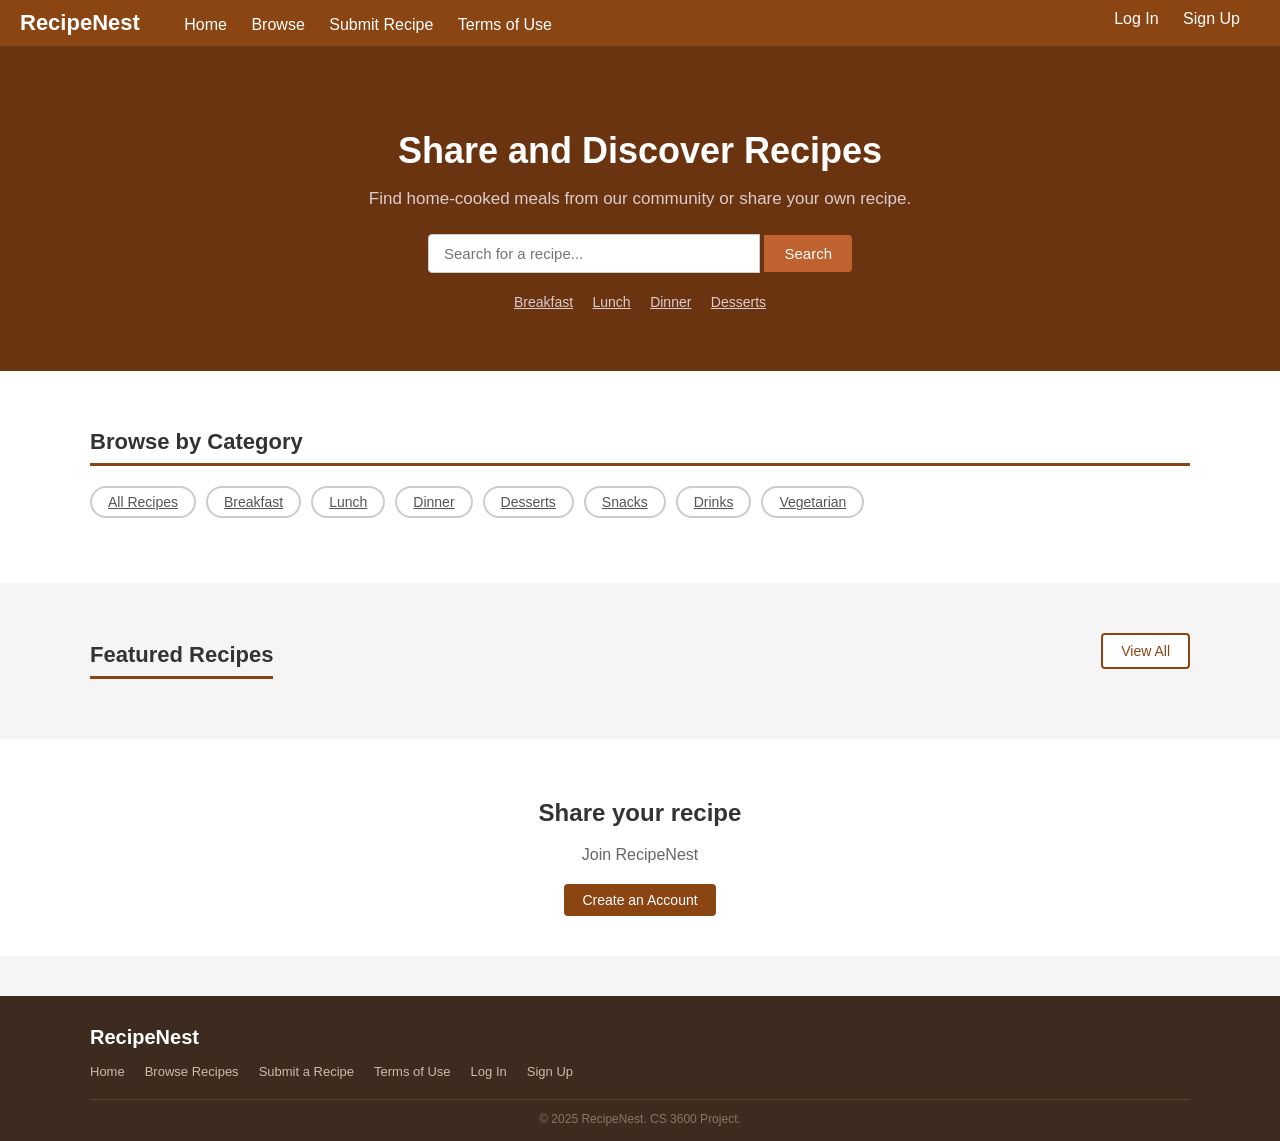
<file: RecipeNest/index.html>
<!DOCTYPE html>
<html lang="en">
<head>
    <meta charset="UTF-8">
    <meta name="viewport" content="width=device-width, initial-scale=1.0">
    <title>RecipeNest - Home</title>
    <link rel="stylesheet" href="css/style.css">
    <script src="js/script.js" defer></script>
</head>
<body>

<div class="navbar">
    <a href="index.html" class="brand">RecipeNest</a>
    <a href="index.html">Home</a>
    <a href="browse.html">Browse</a>
    <a href="submit.html">Submit Recipe</a>
    <a href="terms.html">Terms of Use</a>
    <div class="nav-right" id="navRight">
        <a href="login.html">Log In</a>
        <a href="register.html">Sign Up</a>
    </div>
</div>

<div class="hero">
    <div class="container">
        <h1>Share and Discover Recipes</h1>
        <p>Find home-cooked meals from our community or share your own recipe.</p>
        <input type="text" placeholder="Search for a recipe..." id="heroSearch">
        <button onclick="window.location.href='browse.html'">Search</button>
        <div class="mt-20">
            <a href="browse.html" style="color:#ddcccc; font-size:14px; margin-right:15px;">Breakfast</a>
            <a href="browse.html" style="color:#ddcccc; font-size:14px; margin-right:15px;">Lunch</a>
            <a href="browse.html" style="color:#ddcccc; font-size:14px; margin-right:15px;">Dinner</a>
            <a href="browse.html" style="color:#ddcccc; font-size:14px;">Desserts</a>
        </div>
    </div>
</div>

<div class="section" style="background-color:#fff;">
    <div class="container">
        <h2 class="section-title">Browse by Category</h2>
        <div class="filter-bar">
            <a href="browse.html" class="filter-btn">All Recipes</a>
            <a href="browse.html" class="filter-btn">Breakfast</a>
            <a href="browse.html" class="filter-btn">Lunch</a>
            <a href="browse.html" class="filter-btn">Dinner</a>
            <a href="browse.html" class="filter-btn">Desserts</a>
            <a href="browse.html" class="filter-btn">Snacks</a>
            <a href="browse.html" class="filter-btn">Drinks</a>
            <a href="browse.html" class="filter-btn">Vegetarian</a>
        </div>
    </div>
</div>

<div class="section">
    <div class="container">
        <div style="display:flex; justify-content:space-between; align-items:center; margin-bottom:20px;">
            <h2 class="section-title" style="margin-bottom:0;">Featured Recipes</h2>
            <a href="browse.html" class="btn btn-secondary">View All</a>
        </div>

        <div class="cards-grid" id="featuredRecipesContainer">
        </div>
    </div>
</div>

<div class="section" style="background-color:#fff; text-align:center;">
    <div class="container">
        <h2>Share your recipe</h2>
        <p style="color:#666; margin-bottom:20px;">Join RecipeNest</p>
        <a href="register.html" class="btn btn-primary">Create an Account</a>
    </div>
</div>

<footer>
    <div class="container">
        <div class="footer-brand">RecipeNest</div>
        <div class="footer-links">
            <a href="index.html">Home</a>
            <a href="browse.html">Browse Recipes</a>
            <a href="submit.html">Submit a Recipe</a>
            <a href="terms.html">Terms of Use</a>
            <a href="login.html">Log In</a>
            <a href="register.html">Sign Up</a>
        </div>
        <div class="footer-bottom">
            &copy; 2025 RecipeNest. CS 3600 Project.
        </div>
    </div>
</footer>

</body>
</html>
</file>
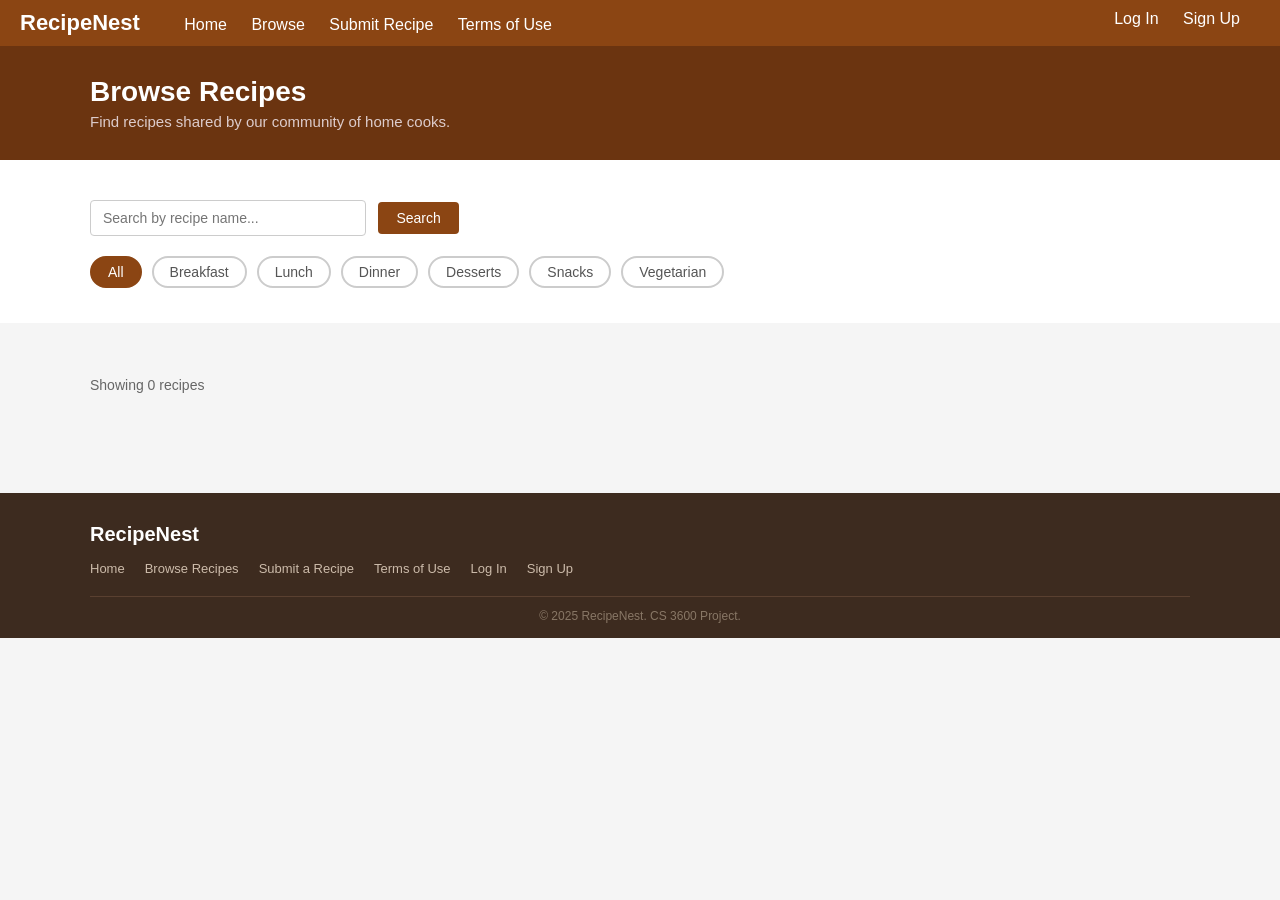
<file: RecipeNest/browse.html>
<!DOCTYPE html>
<html lang="en">
<head>
    <meta charset="UTF-8">
    <meta name="viewport" content="width=device-width, initial-scale=1.0">
    <title>RecipeNest - Browse Recipes</title>
    <link rel="stylesheet" href="css/style.css">
    <script src="js/script.js" defer></script>
</head>
<body>

<div class="navbar">
    <a href="index.html" class="brand">RecipeNest</a>
    <a href="index.html">Home</a>
    <a href="browse.html">Browse</a>
    <a href="submit.html">Submit Recipe</a>
    <a href="terms.html">Terms of Use</a>
    <div class="nav-right" id="navRight">
        <a href="login.html">Log In</a>
        <a href="register.html">Sign Up</a>
    </div>
</div>

<div class="page-header">
    <div class="container">
        <h1>Browse Recipes</h1>
        <p>Find recipes shared by our community of home cooks.</p>
    </div>
</div>

<div class="section" style="background-color:#fff; padding-bottom:10px;">
    <div class="container">

        <div style="margin-bottom:20px;">
            <input type="text" id="searchInput" placeholder="Search by recipe name..." oninput="searchRecipes()" style="padding:9px 12px; font-size:14px; border:1px solid #ccc; border-radius:4px; width:250px;">
            <button onclick="searchRecipes()" class="btn btn-primary" style="margin-left:8px;">Search</button>
        </div>

        <div class="filter-bar">
            <button class="filter-btn active" onclick="filterCategory('All', this)">All</button>
            <button class="filter-btn" onclick="filterCategory('Breakfast', this)">Breakfast</button>
            <button class="filter-btn" onclick="filterCategory('Lunch', this)">Lunch</button>
            <button class="filter-btn" onclick="filterCategory('Dinner', this)">Dinner</button>
            <button class="filter-btn" onclick="filterCategory('Dessert', this)">Desserts</button>
            <button class="filter-btn" onclick="filterCategory('Snack', this)">Snacks</button>
            <button class="filter-btn" onclick="filterCategory('Vegetarian', this)">Vegetarian</button>
        </div>
    </div>
</div>

<div class="section">
    <div class="container">
        <p style="font-size:14px; color:#666; margin-bottom:20px;">Showing <span id="recipeCount">0</span> recipes</p>

        <div class="cards-grid" id="recipesContainer">
        </div>
    </div>
</div>

<footer>
    <div class="container">
        <div class="footer-brand">RecipeNest</div>
        <div class="footer-links">
            <a href="index.html">Home</a>
            <a href="browse.html">Browse Recipes</a>
            <a href="submit.html">Submit a Recipe</a>
            <a href="terms.html">Terms of Use</a>
            <a href="login.html">Log In</a>
            <a href="register.html">Sign Up</a>
        </div>
        <div class="footer-bottom">
            &copy; 2025 RecipeNest. CS 3600 Project.
        </div>
    </div>
</footer>

</body>
</html>
</file>
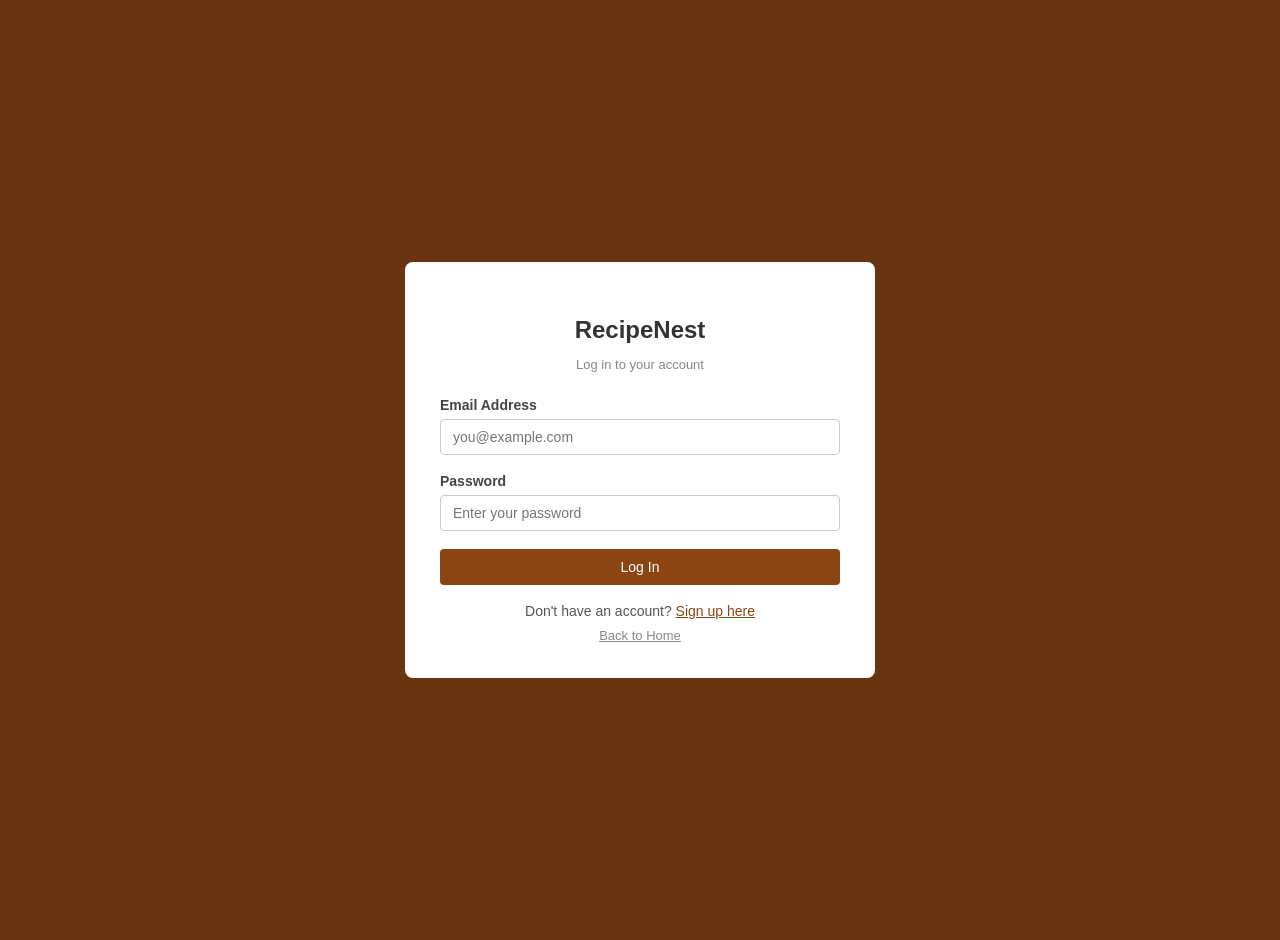
<file: RecipeNest/login.html>
<!DOCTYPE html>
<html lang="en">
<head>
    <meta charset="UTF-8">
    <meta name="viewport" content="width=device-width, initial-scale=1.0">
    <title>RecipeNest - Log In</title>
    <link rel="stylesheet" href="css/style.css">
</head>
<body>

<div class="auth-page">
    <div class="auth-box">

        <h2>RecipeNest</h2>
        <p class="auth-sub">Log in to your account</p>

        <div class="alert alert-error" style="display:none;" id="loginError">
            Invalid email or password. Please try again.
        </div>

        <form onsubmit="return validateLoginForm()">

            <div class="form-group">
                <label for="loginEmail">Email Address</label>
                <input type="email" id="loginEmail" name="email" placeholder="you@example.com">
            </div>

            <div class="form-group">
                <label for="loginPassword">Password</label>
                <input type="password" id="loginPassword" name="password" placeholder="Enter your password">
            </div>

            <button type="submit" class="btn btn-primary" style="width:100%; padding:10px;">Log In</button>

        </form>

        <div class="auth-link">
            Don't have an account? <a href="register.html">Sign up here</a>
        </div>

        <div class="auth-link" style="margin-top:8px;">
            <a href="index.html" style="color:#888; font-size:13px;">Back to Home</a>
        </div>



    </div>
</div>

<script src="js/script.js"></script>
</body>
</html>
</file>
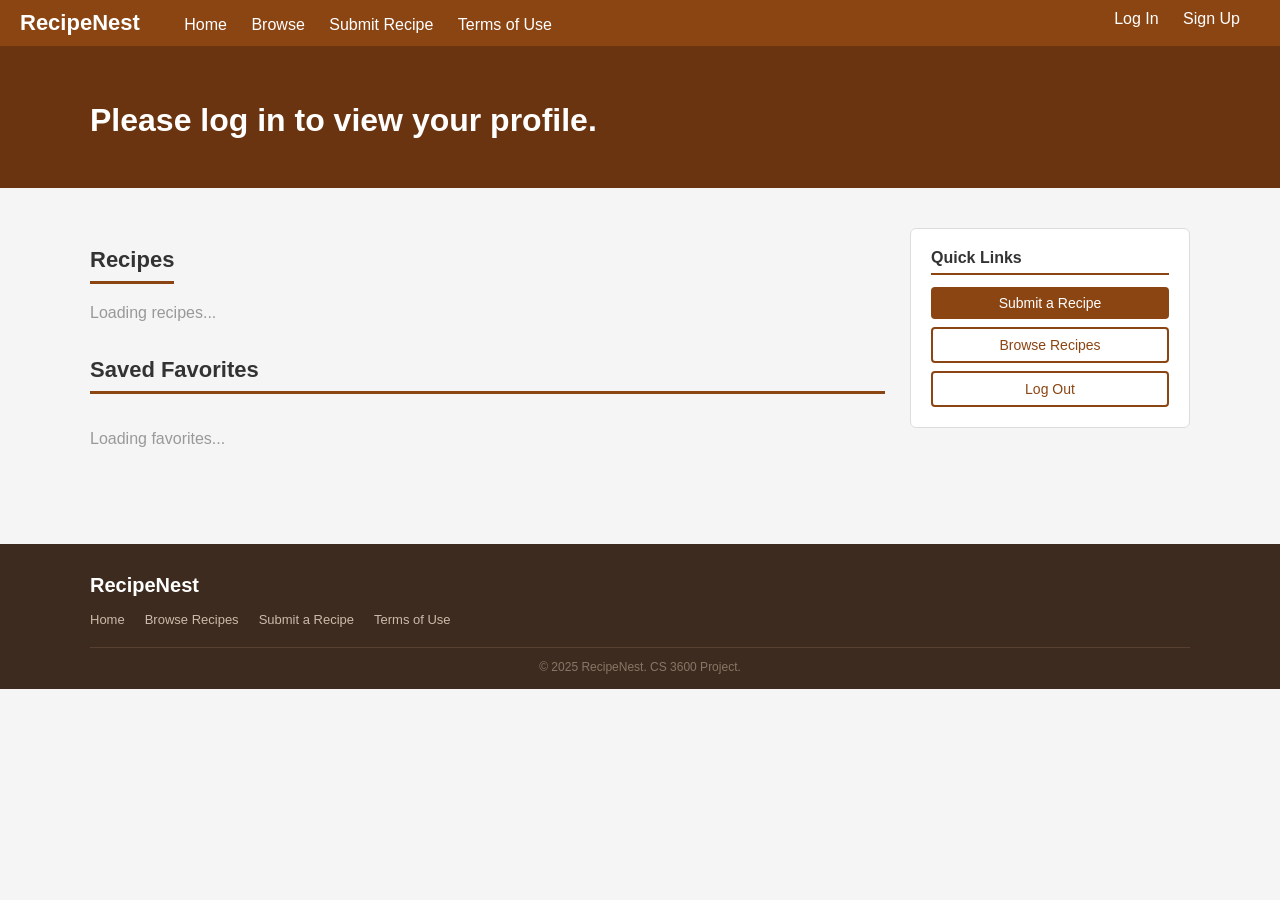
<file: RecipeNest/profile.html>
<!DOCTYPE html>
<html lang="en">
<head>
    <meta charset="UTF-8">
    <meta name="viewport" content="width=device-width, initial-scale=1.0">
    <title id="profilePageTitle">RecipeNest - Profile</title>
    <link rel="stylesheet" href="css/style.css">
    <script src="js/script.js" defer></script>
</head>
<body>

<div class="navbar">
    <a href="index.html" class="brand">RecipeNest</a>
    <a href="index.html">Home</a>
    <a href="browse.html">Browse</a>
    <a href="submit.html">Submit Recipe</a>
    <a href="terms.html">Terms of Use</a>
    <div class="nav-right" id="navRight">
        <a href="login.html">Log In</a>
        <a href="register.html">Sign Up</a>
    </div>
</div>

<div class="profile-header">
    <div class="container">
        <h1 id="profileName">Loading...</h1>
        <p id="profileMeta" style="color:#ddcccc; font-size:14px;"></p>
    </div>
</div>

<div class="section">
    <div class="container">
        <div class="two-col">

            <div class="col-main">

                <div style="display:flex; justify-content:space-between; align-items:center; margin-bottom:20px;">
                    <h2 class="section-title" style="margin-bottom:0;" id="recipesHeading">Recipes</h2>
                    <a href="submit.html" class="btn btn-primary" id="addRecipeBtn" style="display:none;">Add New Recipe</a>
                </div>

                <div id="myRecipesContainer">
                    <p style="color:#999;">Loading recipes...</p>
                </div>

                <h2 class="section-title" style="margin-top:35px;" id="favoritesHeading">Saved Favorites</h2>

                <div class="cards-grid" id="myFavoritesContainer">
                    <p style="color:#999;">Loading favorites...</p>
                </div>

            </div>

            <div class="col-side">
                <div class="sidebar-box" id="sidebarLinks">
                    <h4>Quick Links</h4>
                    <div style="display:flex; flex-direction:column; gap:8px;">
                        <a href="submit.html" class="btn btn-primary" style="text-align:center;">Submit a Recipe</a>
                        <a href="browse.html" class="btn btn-secondary" style="text-align:center;">Browse Recipes</a>
                        <a href="login.html" class="btn btn-secondary" style="text-align:center;" onclick="logout(); return false;">Log Out</a>
                    </div>
                </div>
            </div>

        </div>
    </div>
</div>

<footer>
    <div class="container">
        <div class="footer-brand">RecipeNest</div>
        <div class="footer-links">
            <a href="index.html">Home</a>
            <a href="browse.html">Browse Recipes</a>
            <a href="submit.html">Submit a Recipe</a>
            <a href="terms.html">Terms of Use</a>
        </div>
        <div class="footer-bottom">
            &copy; 2025 RecipeNest. CS 3600 Project.
        </div>
    </div>
</footer>

</body>
</html>
</file>
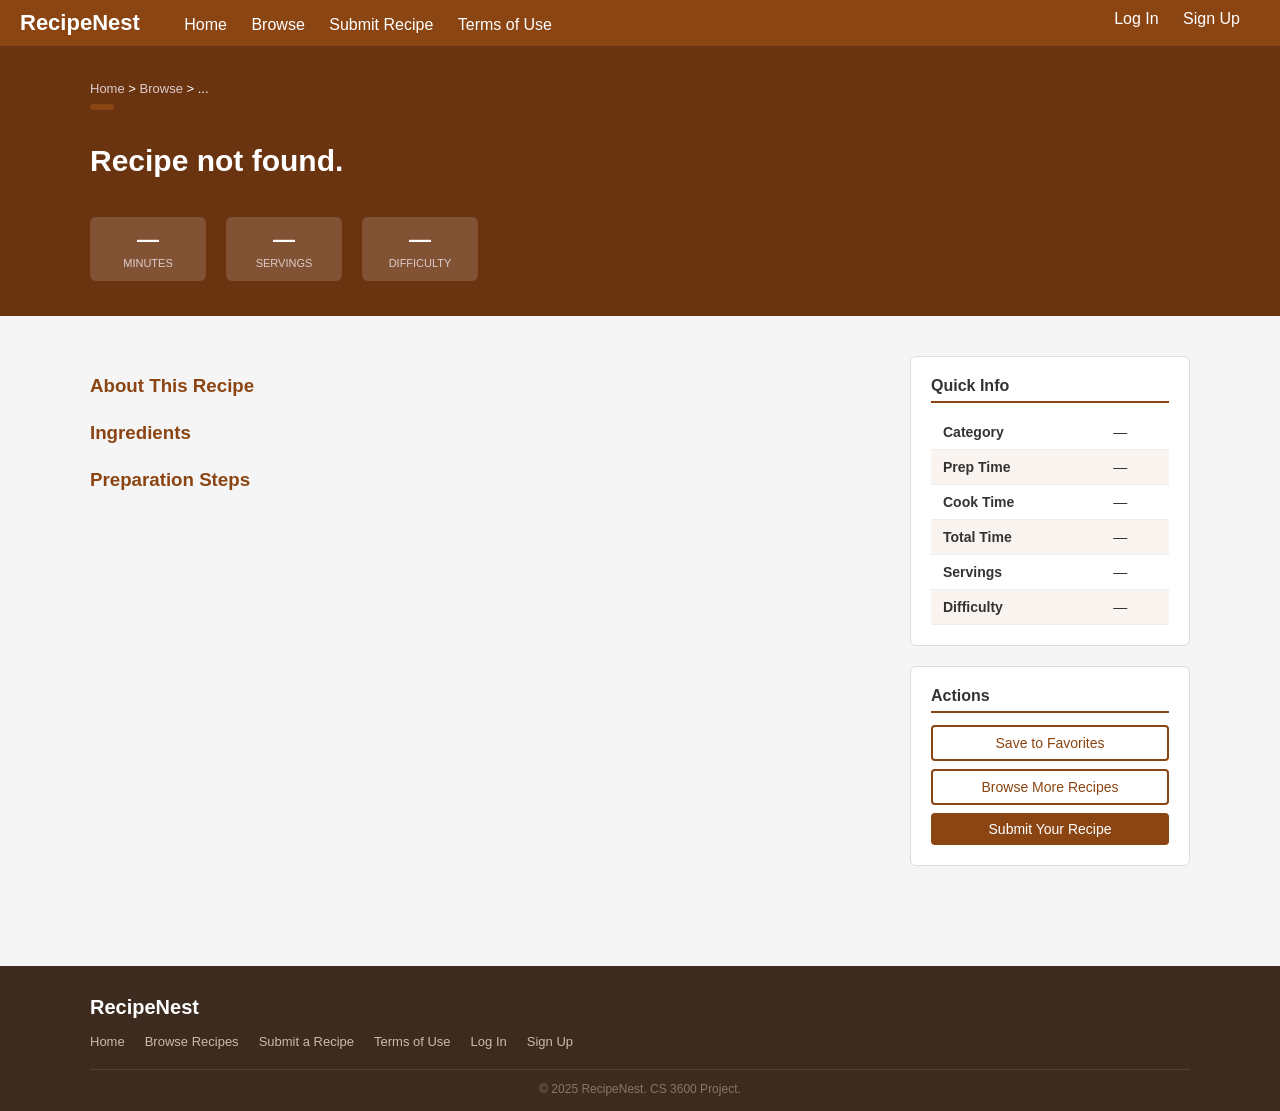
<file: RecipeNest/recipe.html>
<!DOCTYPE html>
<html lang="en">
<head>
    <meta charset="UTF-8">
    <meta name="viewport" content="width=device-width, initial-scale=1.0">
    <title id="pageTitle">RecipeNest</title>
    <link rel="stylesheet" href="css/style.css">
    <script src="js/script.js" defer></script>
</head>
<body>

<div class="navbar">
    <a href="index.html" class="brand">RecipeNest</a>
    <a href="index.html">Home</a>
    <a href="browse.html">Browse</a>
    <a href="submit.html">Submit Recipe</a>
    <a href="terms.html">Terms of Use</a>
    <div class="nav-right" id="navRight">
        <a href="login.html">Log In</a>
        <a href="register.html">Sign Up</a>
    </div>
</div>

<div class="recipe-detail-header">
    <div class="container">
        <div style="font-size:13px; margin-bottom:8px;">
            <a href="index.html" style="color:#ddcccc; text-decoration:none;">Home</a> &gt;
            <a href="browse.html" style="color:#ddcccc; text-decoration:none;">Browse</a> &gt;
            <span id="breadcrumbTitle">...</span>
        </div>
        <div id="recipeCategory" style="font-size:12px; background-color:#8B4513; display:inline-block; padding:3px 12px; border-radius:20px; margin-bottom:10px;"></div>
        <h1 id="recipeTitle">Loading...</h1>
        <div class="meta">
            <span id="recipeAuthor"></span>
            <span id="recipeDate"></span>
        </div>
        <div class="recipe-stats">
            <div class="stat-box">
                <span class="num" id="recipeTotalTime">—</span>
                <span class="label">Minutes</span>
            </div>
            <div class="stat-box">
                <span class="num" id="recipeServings">—</span>
                <span class="label">Servings</span>
            </div>
            <div class="stat-box">
                <span class="num" id="recipeDifficulty">—</span>
                <span class="label">Difficulty</span>
            </div>
        </div>
    </div>
</div>

<div class="section">
    <div class="container">
        <div class="two-col">

            <div class="col-main">
                <h3 style="color:#8B4513; margin-bottom:10px;">About This Recipe</h3>
                <p id="recipeDescription" style="font-size:14px; color:#444; line-height:1.7; margin-bottom:25px;"></p>

                <h3 style="color:#8B4513; margin-bottom:10px;">Ingredients</h3>
                <ul class="ingredients-list" id="recipeIngredients" style="margin-bottom:25px;"></ul>

                <h3 style="color:#8B4513; margin-bottom:15px;">Preparation Steps</h3>
                <ul class="step-list" id="recipeSteps"></ul>
            </div>

            <div class="col-side">
                <div class="sidebar-box">
                    <h4>Quick Info</h4>
                    <table>
                        <tr><td><strong>Category</strong></td><td id="infoCategory">—</td></tr>
                        <tr><td><strong>Prep Time</strong></td><td id="infoPrepTime">—</td></tr>
                        <tr><td><strong>Cook Time</strong></td><td id="infoCookTime">—</td></tr>
                        <tr><td><strong>Total Time</strong></td><td id="infoTotalTime">—</td></tr>
                        <tr><td><strong>Servings</strong></td><td id="infoServings">—</td></tr>
                        <tr><td><strong>Difficulty</strong></td><td id="infoDifficulty">—</td></tr>
                    </table>
                </div>

                <div class="sidebar-box" id="madeByBox" style="display:none;">
                    <h4>Made By</h4>
                    <p style="font-size:15px; font-weight:bold; margin:0 0 10px 0;" id="madeByName"></p>
                    <a id="madeByProfileLink" href="profile.html" class="btn btn-secondary" style="font-size:13px;">View Profile</a>
                </div>

                <div class="sidebar-box">
                    <h4>Actions</h4>
                    <div style="display:flex; flex-direction:column; gap:8px;">
                        <a href="#" id="saveFavBtn" onclick="saveFavoriteFromPage(); return false;" class="btn btn-secondary" style="text-align:center;">Save to Favorites</a>
                        <a href="browse.html" class="btn btn-secondary" style="text-align:center;">Browse More Recipes</a>
                        <a href="submit.html" class="btn btn-primary" style="text-align:center;">Submit Your Recipe</a>
                    </div>
                </div>
            </div>
        </div>
    </div>
</div>

<footer>
    <div class="container">
        <div class="footer-brand">RecipeNest</div>
        <div class="footer-links">
            <a href="index.html">Home</a>
            <a href="browse.html">Browse Recipes</a>
            <a href="submit.html">Submit a Recipe</a>
            <a href="terms.html">Terms of Use</a>
            <a href="login.html">Log In</a>
            <a href="register.html">Sign Up</a>
        </div>
        <div class="footer-bottom">
            &copy; 2025 RecipeNest. CS 3600 Project.
        </div>
    </div>
</footer>

</body>
</html>
</file>
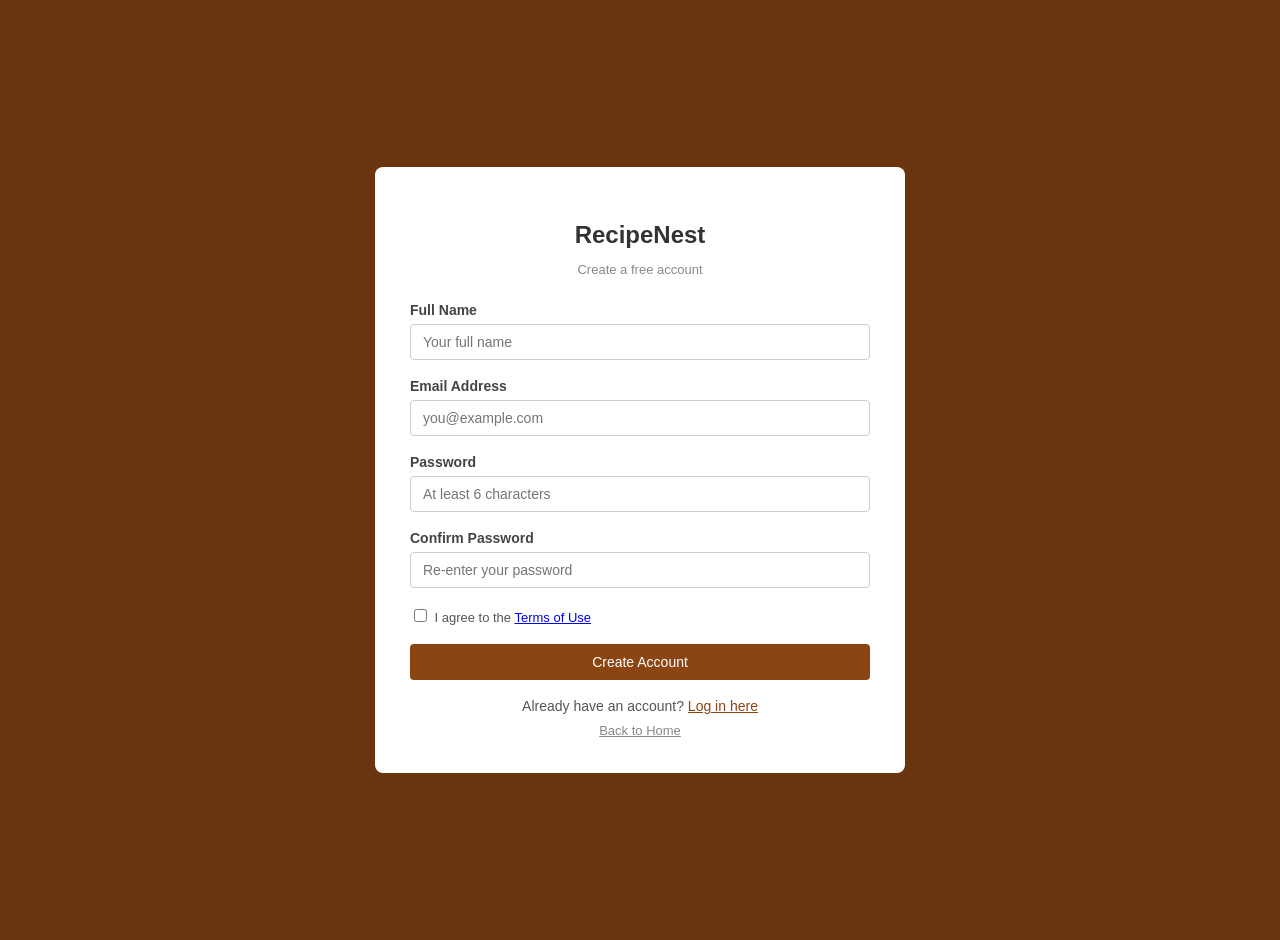
<file: RecipeNest/register.html>
<!DOCTYPE html>
<html lang="en">
<head>
    <meta charset="UTF-8">
    <meta name="viewport" content="width=device-width, initial-scale=1.0">
    <title>RecipeNest - Sign Up</title>
    <link rel="stylesheet" href="css/style.css">
</head>
<body>

<div class="auth-page">
    <div class="auth-box" style="max-width:460px;">

        <h2>RecipeNest</h2>
        <p class="auth-sub">Create a free account</p>

        <form onsubmit="return validateRegisterForm()">

            <div class="form-group">
                <label for="regName">Full Name</label>
                <input type="text" id="regName" name="name" placeholder="Your full name">
            </div>

            <div class="form-group">
                <label for="regEmail">Email Address</label>
                <input type="email" id="regEmail" name="email" placeholder="you@example.com">
            </div>

            <div class="form-group">
                <label for="regPassword">Password</label>
                <input type="password" id="regPassword" name="password" placeholder="At least 6 characters">
            </div>

            <div class="form-group">
                <label for="regConfirm">Confirm Password</label>
                <input type="password" id="regConfirm" name="confirm_password" placeholder="Re-enter your password">
            </div>

            <div style="margin-bottom:18px;">
                <input type="checkbox" id="agreeTerms" name="agreeTerms">
                <label for="agreeTerms" style="font-size:13px; color:#555;">
                    I agree to the <a href="terms.html">Terms of Use</a>
                </label>
            </div>

            <button type="submit" class="btn btn-primary" style="width:100%; padding:10px;">Create Account</button>

        </form>

        <div class="auth-link">
            Already have an account? <a href="login.html">Log in here</a>
        </div>

        <div class="auth-link" style="margin-top:8px;">
            <a href="index.html" style="color:#888; font-size:13px;">Back to Home</a>
        </div>



    </div>
</div>

<script src="js/script.js"></script>
</body>
</html>
</file>
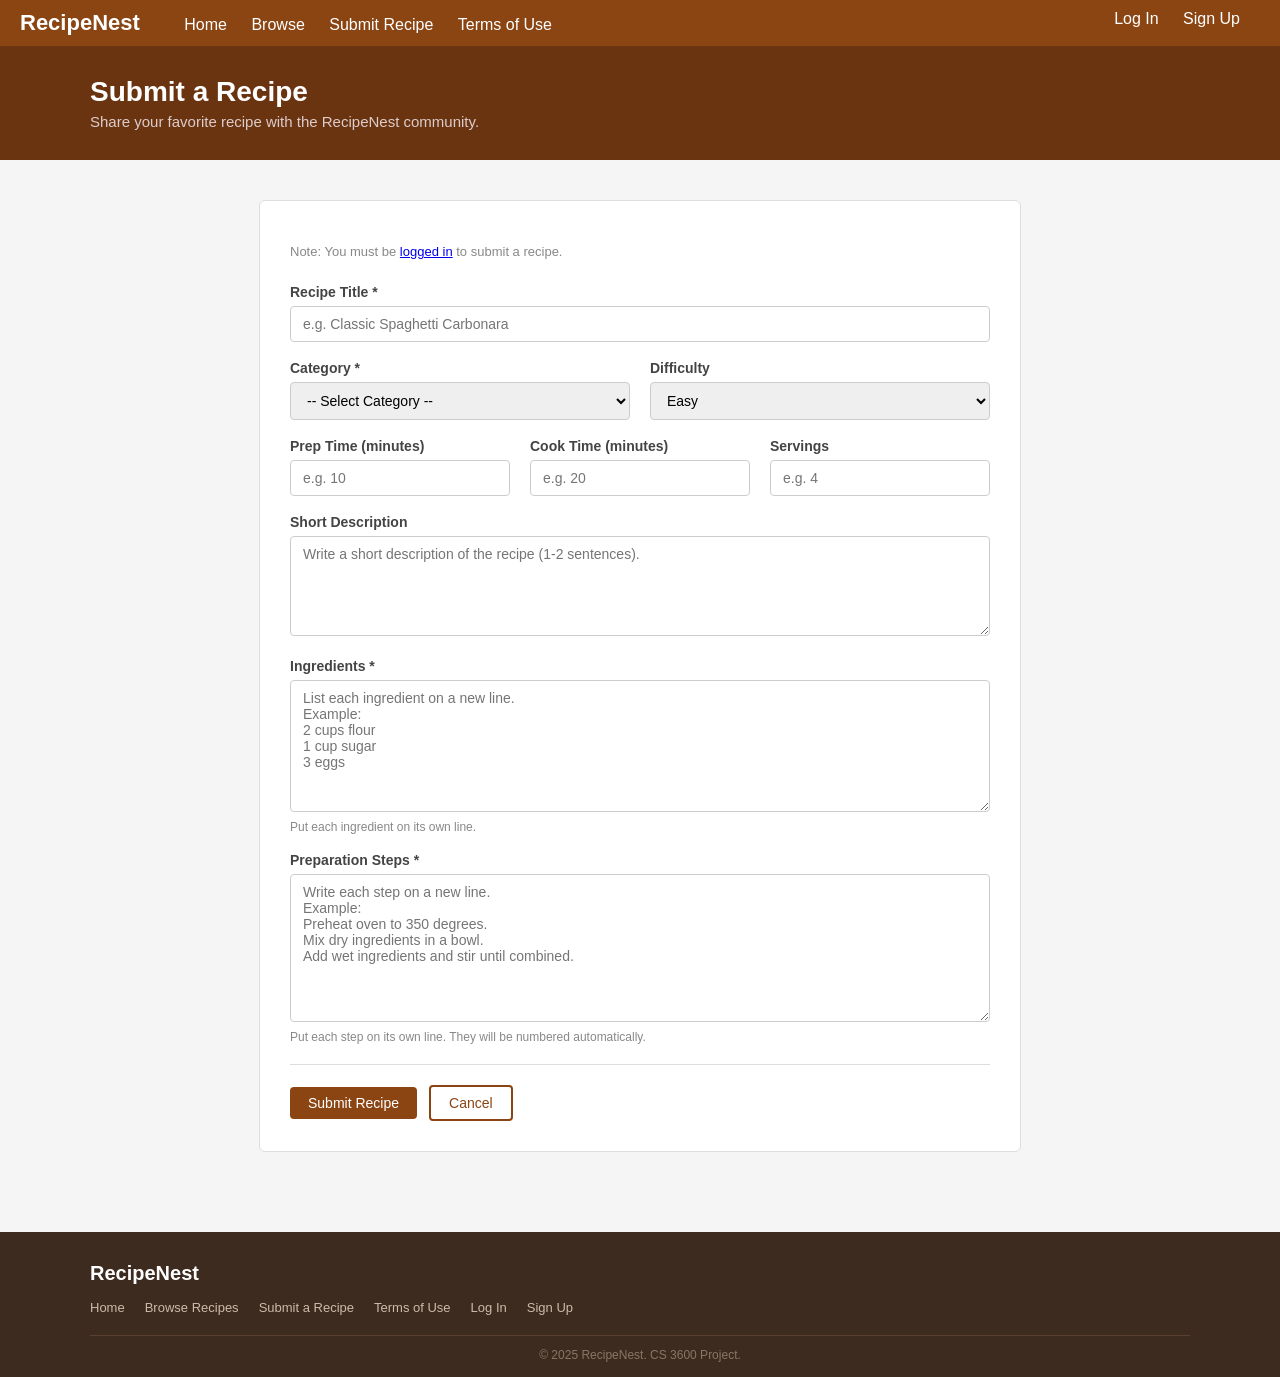
<file: RecipeNest/submit.html>
<!DOCTYPE html>
<html lang="en">
<head>
    <meta charset="UTF-8">
    <meta name="viewport" content="width=device-width, initial-scale=1.0">
    <title>RecipeNest - Submit a Recipe</title>
    <link rel="stylesheet" href="css/style.css">
</head>
<body>

<div class="navbar">
    <a href="index.html" class="brand">RecipeNest</a>
    <a href="index.html">Home</a>
    <a href="browse.html">Browse</a>
    <a href="submit.html">Submit Recipe</a>
    <a href="terms.html">Terms of Use</a>
    <div class="nav-right" id="navRight">
        <a href="login.html">Log In</a>
        <a href="register.html">Sign Up</a>
    </div>
</div>

<div class="page-header">
    <div class="container">
        <h1>Submit a Recipe</h1>
        <p>Share your favorite recipe with the RecipeNest community.</p>
    </div>
</div>

<div class="section">
    <div class="container">

        <div class="alert alert-success" style="display:none;" id="successMsg">
            Your recipe has been submitted! It will be reviewed and posted shortly.
        </div>

        <div class="form-wrapper">
            <p style="font-size:13px; color:#888; margin-bottom:25px;">
                Note: You must be <a href="login.html">logged in</a> to submit a recipe.
            </p>

            <form onsubmit="return validateRecipeForm()">

                <div class="form-group">
                    <label for="recipeTitle">Recipe Title *</label>
                    <input type="text" id="recipeTitle" name="recipeTitle" placeholder="e.g. Classic Spaghetti Carbonara">
                </div>

                <div class="form-row">
                    <div class="form-group">
                        <label for="recipeCategory">Category *</label>
                        <select id="recipeCategory" name="recipeCategory">
                            <option value="">-- Select Category --</option>
                            <option value="Breakfast">Breakfast</option>
                            <option value="Lunch">Lunch</option>
                            <option value="Dinner">Dinner</option>
                            <option value="Dessert">Dessert</option>
                            <option value="Snack">Snack</option>
                            <option value="Drink">Drink</option>
                            <option value="Vegetarian">Vegetarian</option>
                        </select>
                    </div>
                    <div class="form-group">
                        <label for="recipeDifficulty">Difficulty</label>
                        <select id="recipeDifficulty" name="recipeDifficulty">
                            <option value="Easy">Easy</option>
                            <option value="Medium">Medium</option>
                            <option value="Hard">Hard</option>
                        </select>
                    </div>
                </div>

                <div class="form-row">
                    <div class="form-group">
                        <label for="prepTime">Prep Time (minutes)</label>
                        <input type="number" id="prepTime" name="prepTime" placeholder="e.g. 10" min="0">
                    </div>
                    <div class="form-group">
                        <label for="cookTime">Cook Time (minutes)</label>
                        <input type="number" id="cookTime" name="cookTime" placeholder="e.g. 20" min="0">
                    </div>
                    <div class="form-group">
                        <label for="servings">Servings</label>
                        <input type="number" id="servings" name="servings" placeholder="e.g. 4" min="1">
                    </div>
                </div>

                <div class="form-group">
                    <label for="recipeDescription">Short Description</label>
                    <textarea id="recipeDescription" name="recipeDescription" rows="3" placeholder="Write a short description of the recipe (1-2 sentences)."></textarea>
                </div>

                <div class="form-group">
                    <label for="recipeIngredients">Ingredients *</label>
                    <textarea id="recipeIngredients" name="recipeIngredients" rows="7" placeholder="List each ingredient on a new line.&#10;Example:&#10;2 cups flour&#10;1 cup sugar&#10;3 eggs"></textarea>
                    <div class="form-note">Put each ingredient on its own line.</div>
                </div>

                <div class="form-group">
                    <label for="recipeSteps">Preparation Steps *</label>
                    <textarea id="recipeSteps" name="recipeSteps" rows="8" placeholder="Write each step on a new line.&#10;Example:&#10;Preheat oven to 350 degrees.&#10;Mix dry ingredients in a bowl.&#10;Add wet ingredients and stir until combined."></textarea>
                    <div class="form-note">Put each step on its own line. They will be numbered automatically.</div>
                </div>

                <hr>

                <div style="display:flex; gap:12px; align-items:center;">
                    <button type="submit" class="btn btn-primary">Submit Recipe</button>
                    <a href="browse.html" class="btn btn-secondary">Cancel</a>
                </div>

            </form>
        </div>
    </div>
</div>

<footer>
    <div class="container">
        <div class="footer-brand">RecipeNest</div>
        <div class="footer-links">
            <a href="index.html">Home</a>
            <a href="browse.html">Browse Recipes</a>
            <a href="submit.html">Submit a Recipe</a>
            <a href="terms.html">Terms of Use</a>
            <a href="login.html">Log In</a>
            <a href="register.html">Sign Up</a>
        </div>
        <div class="footer-bottom">
            &copy; 2025 RecipeNest. CS 3600 Project.
        </div>
    </div>
</footer>

<script src="js/script.js"></script>
</body>
</html>
</file>
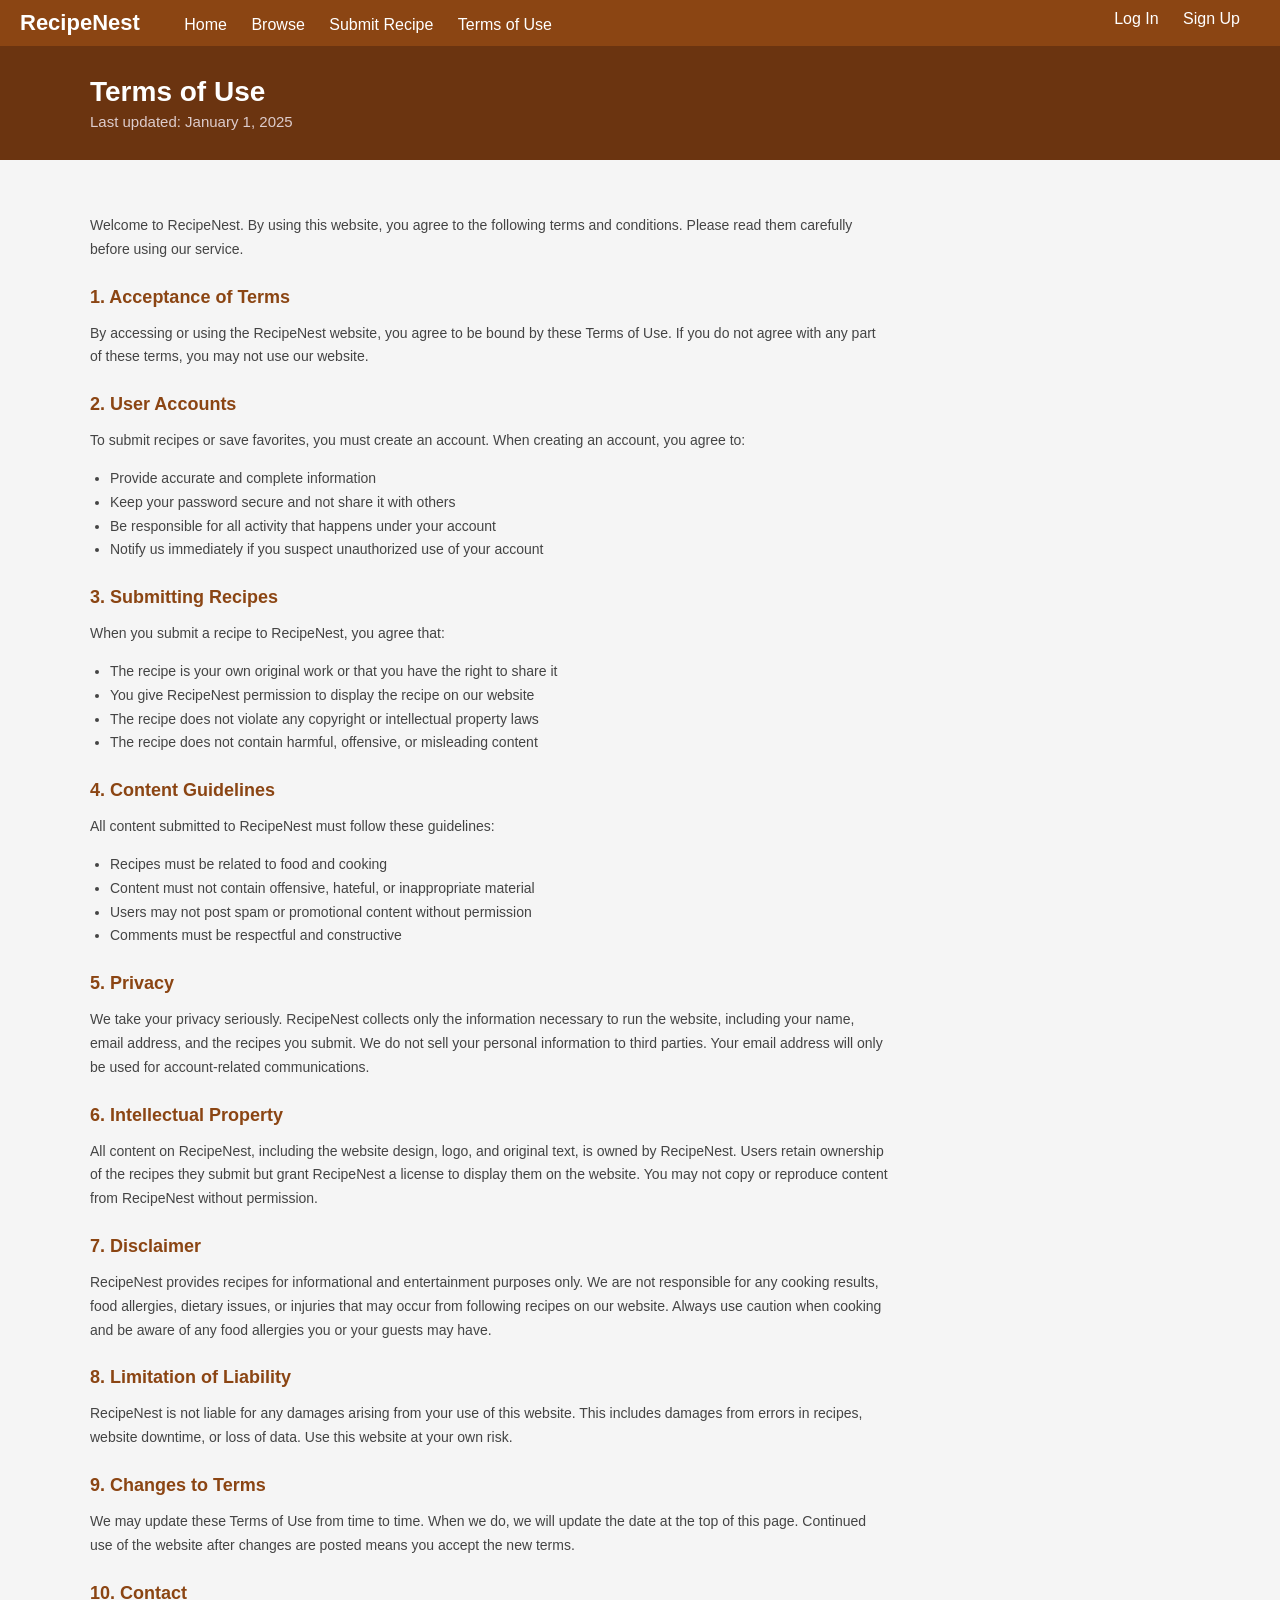
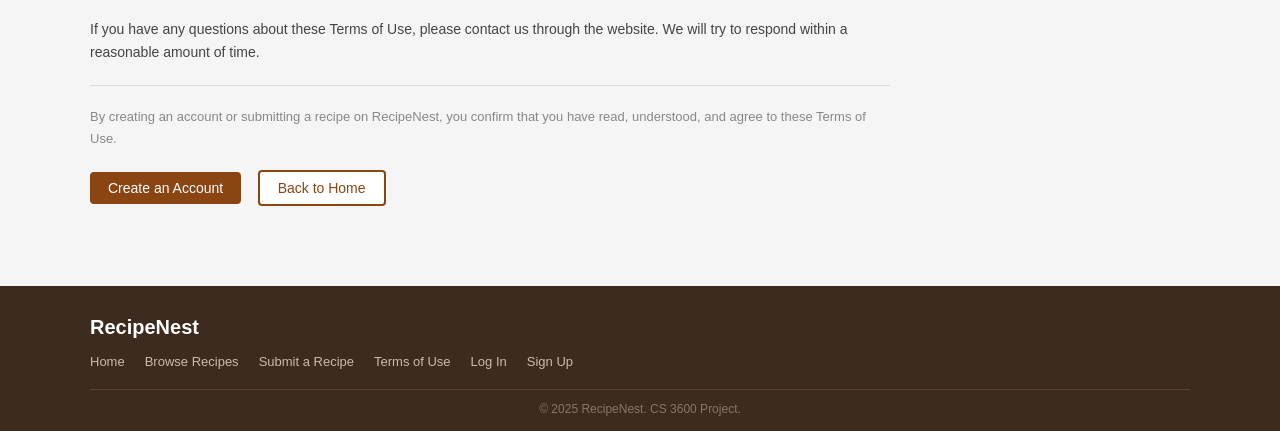
<file: RecipeNest/terms.html>
<!DOCTYPE html>
<html lang="en">
<head>
    <meta charset="UTF-8">
    <meta name="viewport" content="width=device-width, initial-scale=1.0">
    <title>RecipeNest - Terms of Use</title>
    <link rel="stylesheet" href="css/style.css">
</head>
<body>

<div class="navbar">
    <a href="index.html" class="brand">RecipeNest</a>
    <a href="index.html">Home</a>
    <a href="browse.html">Browse</a>
    <a href="submit.html">Submit Recipe</a>
    <a href="terms.html">Terms of Use</a>
    <div class="nav-right" id="navRight">
        <a href="login.html">Log In</a>
        <a href="register.html">Sign Up</a>
    </div>
</div>

<div class="page-header">
    <div class="container">
        <h1>Terms of Use</h1>
        <p>Last updated: January 1, 2025</p>
    </div>
</div>

<div class="section">
    <div class="container">
        <div style="max-width:800px;">

            <div class="terms-content">

                <p>Welcome to RecipeNest. By using this website, you agree to the following terms and conditions. Please read them carefully before using our service.</p>

                <h2>1. Acceptance of Terms</h2>
                <p>By accessing or using the RecipeNest website, you agree to be bound by these Terms of Use. If you do not agree with any part of these terms, you may not use our website.</p>

                <h2>2. User Accounts</h2>
                <p>To submit recipes or save favorites, you must create an account. When creating an account, you agree to:</p>
                <ul>
                    <li>Provide accurate and complete information</li>
                    <li>Keep your password secure and not share it with others</li>
                    <li>Be responsible for all activity that happens under your account</li>
                    <li>Notify us immediately if you suspect unauthorized use of your account</li>
                </ul>

                <h2>3. Submitting Recipes</h2>
                <p>When you submit a recipe to RecipeNest, you agree that:</p>
                <ul>
                    <li>The recipe is your own original work or that you have the right to share it</li>
                    <li>You give RecipeNest permission to display the recipe on our website</li>
                    <li>The recipe does not violate any copyright or intellectual property laws</li>
                    <li>The recipe does not contain harmful, offensive, or misleading content</li>
                </ul>

                <h2>4. Content Guidelines</h2>
                <p>All content submitted to RecipeNest must follow these guidelines:</p>
                <ul>
                    <li>Recipes must be related to food and cooking</li>
                    <li>Content must not contain offensive, hateful, or inappropriate material</li>
                    <li>Users may not post spam or promotional content without permission</li>
                    <li>Comments must be respectful and constructive</li>
                </ul>

                <h2>5. Privacy</h2>
                <p>We take your privacy seriously. RecipeNest collects only the information necessary to run the website, including your name, email address, and the recipes you submit. We do not sell your personal information to third parties. Your email address will only be used for account-related communications.</p>

                <h2>6. Intellectual Property</h2>
                <p>All content on RecipeNest, including the website design, logo, and original text, is owned by RecipeNest. Users retain ownership of the recipes they submit but grant RecipeNest a license to display them on the website. You may not copy or reproduce content from RecipeNest without permission.</p>

                <h2>7. Disclaimer</h2>
                <p>RecipeNest provides recipes for informational and entertainment purposes only. We are not responsible for any cooking results, food allergies, dietary issues, or injuries that may occur from following recipes on our website. Always use caution when cooking and be aware of any food allergies you or your guests may have.</p>

                <h2>8. Limitation of Liability</h2>
                <p>RecipeNest is not liable for any damages arising from your use of this website. This includes damages from errors in recipes, website downtime, or loss of data. Use this website at your own risk.</p>

                <h2>9. Changes to Terms</h2>
                <p>We may update these Terms of Use from time to time. When we do, we will update the date at the top of this page. Continued use of the website after changes are posted means you accept the new terms.</p>

                <h2>10. Contact</h2>
                <p>If you have any questions about these Terms of Use, please contact us through the website. We will try to respond within a reasonable amount of time.</p>

                <hr>

                <p style="font-size:13px; color:#888;">By creating an account or submitting a recipe on RecipeNest, you confirm that you have read, understood, and agree to these Terms of Use.</p>

                <div class="mt-20">
                    <a href="register.html" class="btn btn-primary">Create an Account</a>
                    <a href="index.html" class="btn btn-secondary" style="margin-left:12px;">Back to Home</a>
                </div>

            </div>
        </div>
    </div>
</div>

<footer>
    <div class="container">
        <div class="footer-brand">RecipeNest</div>
        <div class="footer-links">
            <a href="index.html">Home</a>
            <a href="browse.html">Browse Recipes</a>
            <a href="submit.html">Submit a Recipe</a>
            <a href="terms.html">Terms of Use</a>
            <a href="login.html">Log In</a>
            <a href="register.html">Sign Up</a>
        </div>
        <div class="footer-bottom">
            &copy; 2025 RecipeNest. CS 3600 Project.
        </div>
    </div>
</footer>

<script src="js/script.js"></script>
</body>
</html>
</file>
<file: RecipeNest/css/style.css>
body {
    font-family: Arial, sans-serif;
    margin: 0;
    padding: 0;
    background-color: #f5f5f5;
    color: #333333;
}

.navbar {
    background-color: #8B4513;
    padding: 10px 20px;
}

.navbar a {
    color: white;
    text-decoration: none;
    margin-right: 20px;
    font-size: 16px;
}

.navbar a:hover {
    text-decoration: underline;
}

.navbar .brand {
    font-size: 22px;
    font-weight: bold;
    margin-right: 40px;
}

.navbar .nav-right {
    float: right;
}

.navbar::after {
    content: "";
    display: table;
    clear: both;
}

.page-header {
    background-color: #6B3410;
    color: white;
    padding: 30px 20px;
}

.page-header h1 {
    margin: 0 0 5px 0;
    font-size: 28px;
}

.page-header p {
    margin: 0;
    font-size: 15px;
    color: #ddcccc;
}

.container {
    width: 90%;
    max-width: 1100px;
    margin: 0 auto;
}

.hero {
    background-color: #6B3410;
    color: white;
    padding: 60px 20px;
    text-align: center;
}

.hero h1 {
    font-size: 36px;
    margin-bottom: 10px;
}

.hero p {
    font-size: 17px;
    margin-bottom: 25px;
    color: #ddcccc;
}

.hero input[type="text"] {
    padding: 10px 15px;
    width: 300px;
    font-size: 15px;
    border: 1px solid #ccc;
    border-radius: 4px 0 0 4px;
}

.hero button {
    padding: 10px 20px;
    background-color: #c0622f;
    color: white;
    border: none;
    font-size: 15px;
    cursor: pointer;
    border-radius: 0 4px 4px 0;
}

.hero button:hover {
    background-color: #9e4e22;
}

.btn {
    display: inline-block;
    padding: 8px 18px;
    font-size: 14px;
    cursor: pointer;
    border-radius: 4px;
    text-decoration: none;
    border: none;
}

.btn-primary {
    background-color: #8B4513;
    color: white;
}

.btn-primary:hover {
    background-color: #6B3410;
    color: white;
}

.btn-secondary {
    background-color: white;
    color: #8B4513;
    border: 2px solid #8B4513;
}

.btn-secondary:hover {
    background-color: #8B4513;
    color: white;
}

.section {
    padding: 40px 20px;
}

.section-title {
    font-size: 22px;
    color: #333333;
    margin-bottom: 20px;
    border-bottom: 3px solid #8B4513;
    padding-bottom: 8px;
}

.cards-grid {
    display: flex;
    flex-wrap: wrap;
    gap: 20px;
}

.card {
    background-color: white;
    border: 1px solid #dddddd;
    border-radius: 6px;
    width: 300px;
    overflow: hidden;
}

.card-body {
    padding: 15px;
}

.card-category {
    font-size: 12px;
    color: #8B4513;
    font-weight: bold;
    text-transform: uppercase;
    margin-bottom: 5px;
}

.card-title {
    font-size: 17px;
    font-weight: bold;
    margin-bottom: 8px;
    color: #333;
}

.card-description {
    font-size: 13px;
    color: #666;
    margin-bottom: 12px;
}

.card-meta {
    font-size: 12px;
    color: #888;
    border-top: 1px solid #eee;
    padding-top: 10px;
    display: flex;
    gap: 15px;
}

.filter-bar {
    display: flex;
    flex-wrap: wrap;
    gap: 10px;
    margin-bottom: 25px;
}

.filter-btn {
    padding: 6px 16px;
    background-color: white;
    border: 2px solid #cccccc;
    border-radius: 20px;
    font-size: 14px;
    cursor: pointer;
    color: #555;
}

.filter-btn:hover,
.filter-btn.active {
    background-color: #8B4513;
    border-color: #8B4513;
    color: white;
}

.form-wrapper {
    background-color: white;
    border: 1px solid #dddddd;
    border-radius: 6px;
    padding: 30px;
    max-width: 700px;
    margin: 0 auto;
}

.form-group {
    margin-bottom: 18px;
}

.form-group label {
    display: block;
    font-size: 14px;
    font-weight: bold;
    margin-bottom: 6px;
    color: #444;
}

.form-group input[type="text"],
.form-group input[type="email"],
.form-group input[type="password"],
.form-group input[type="number"],
.form-group select,
.form-group textarea {
    width: 100%;
    padding: 9px 12px;
    font-size: 14px;
    border: 1px solid #cccccc;
    border-radius: 4px;
    box-sizing: border-box;
    font-family: Arial, sans-serif;
}

.form-group input:focus,
.form-group select:focus,
.form-group textarea:focus {
    border-color: #8B4513;
    outline: none;
}

.form-group textarea {
    resize: vertical;
    min-height: 100px;
}

.form-row {
    display: flex;
    gap: 20px;
}

.form-row .form-group {
    flex: 1;
}

.form-note {
    font-size: 12px;
    color: #888;
    margin-top: 4px;
}

.auth-page {
    background-color: #6B3410;
    min-height: 100vh;
    display: flex;
    align-items: center;
    justify-content: center;
    padding: 20px;
}

.auth-box {
    background-color: white;
    border-radius: 8px;
    padding: 35px;
    width: 100%;
    max-width: 400px;
}

.auth-box h2 {
    text-align: center;
    margin-bottom: 5px;
    color: #333;
}

.auth-box .auth-sub {
    text-align: center;
    font-size: 13px;
    color: #888;
    margin-bottom: 25px;
}

.auth-box .auth-link {
    text-align: center;
    margin-top: 18px;
    font-size: 14px;
    color: #555;
}

.auth-box .auth-link a {
    color: #8B4513;
}

.recipe-detail-header {
    background-color: #6B3410;
    color: white;
    padding: 35px 20px;
}

.recipe-detail-header h1 {
    font-size: 30px;
    margin-bottom: 8px;
}

.recipe-detail-header .meta {
    font-size: 14px;
    color: #ddcccc;
}

.recipe-detail-header .meta span {
    margin-right: 20px;
}

.recipe-stats {
    display: flex;
    gap: 20px;
    margin-top: 15px;
}

.stat-box {
    background-color: rgba(255,255,255,0.15);
    border-radius: 6px;
    padding: 10px 18px;
    text-align: center;
    min-width: 80px;
}

.stat-box .num {
    font-size: 22px;
    font-weight: bold;
    display: block;
}

.stat-box .label {
    font-size: 11px;
    color: #ddcccc;
    text-transform: uppercase;
}

.ingredients-list {
    list-style: none;
    padding: 0;
    margin: 0;
}

.ingredients-list li {
    padding: 8px 0;
    border-bottom: 1px solid #eeeeee;
    font-size: 14px;
}

.step-list {
    list-style: none;
    padding: 0;
    margin: 0;
    counter-reset: steps;
}

.step-list li {
    display: flex;
    gap: 15px;
    margin-bottom: 18px;
    font-size: 14px;
}

.step-num {
    background-color: #8B4513;
    color: white;
    width: 30px;
    height: 30px;
    border-radius: 50%;
    display: flex;
    align-items: center;
    justify-content: center;
    font-weight: bold;
    flex-shrink: 0;
    font-size: 14px;
}

.profile-header {
    background-color: #6B3410;
    color: white;
    padding: 35px 20px;
}

.profile-header h1 {
    margin-bottom: 5px;
}

.profile-header p {
    color: #ddcccc;
    font-size: 14px;
}

.profile-avatar {
    width: 70px;
    height: 70px;
    background-color: #8B4513;
    border-radius: 50%;
    display: flex;
    align-items: center;
    justify-content: center;
    font-size: 28px;
    font-weight: bold;
    color: white;
    margin-bottom: 12px;
    border: 3px solid rgba(255,255,255,0.3);
}

.sidebar-box {
    background-color: white;
    border: 1px solid #dddddd;
    border-radius: 6px;
    padding: 20px;
    margin-bottom: 20px;
}

.sidebar-box h4 {
    margin: 0 0 12px 0;
    font-size: 16px;
    color: #333;
    border-bottom: 2px solid #8B4513;
    padding-bottom: 6px;
}

.two-col {
    display: flex;
    gap: 25px;
}

.col-main {
    flex: 1;
}

.col-side {
    width: 280px;
    flex-shrink: 0;
}

table {
    width: 100%;
    border-collapse: collapse;
    font-size: 14px;
}

table th {
    background-color: #8B4513;
    color: white;
    padding: 10px 12px;
    text-align: left;
}

table td {
    padding: 9px 12px;
    border-bottom: 1px solid #eeeeee;
}

table tr:nth-child(even) {
    background-color: #f9f4f0;
}

footer {
    background-color: #3d2b1f;
    color: #ccbbaa;
    padding: 30px 20px 15px;
    margin-top: 40px;
}

footer .footer-brand {
    font-size: 20px;
    font-weight: bold;
    color: white;
    margin-bottom: 5px;
}

footer p {
    font-size: 13px;
    margin-bottom: 0;
}

footer a {
    color: #ccbbaa;
    text-decoration: none;
    font-size: 13px;
}

footer a:hover {
    color: white;
}

footer .footer-links {
    display: flex;
    gap: 20px;
    margin-top: 15px;
    flex-wrap: wrap;
}

footer .footer-bottom {
    border-top: 1px solid #5a4030;
    margin-top: 20px;
    padding-top: 12px;
    font-size: 12px;
    color: #887766;
    text-align: center;
}

.alert {
    padding: 12px 16px;
    border-radius: 4px;
    margin-bottom: 15px;
    font-size: 14px;
}

.alert-success {
    background-color: #d4edda;
    border: 1px solid #c3e6cb;
    color: #155724;
}

.alert-error {
    background-color: #f8d7da;
    border: 1px solid #f5c6cb;
    color: #721c24;
}

.terms-content h2 {
    font-size: 18px;
    color: #8B4513;
    margin-top: 25px;
    margin-bottom: 8px;
}

.terms-content p,
.terms-content ul {
    font-size: 14px;
    color: #444;
    line-height: 1.7;
}

.terms-content ul {
    padding-left: 20px;
}

hr {
    border: none;
    border-top: 1px solid #dddddd;
    margin: 20px 0;
}

.text-center { text-align: center; }
.mt-10 { margin-top: 10px; }
.mt-20 { margin-top: 20px; }
.mt-30 { margin-top: 30px; }
.mb-10 { margin-bottom: 10px; }
.mb-20 { margin-bottom: 20px; }
</file>
